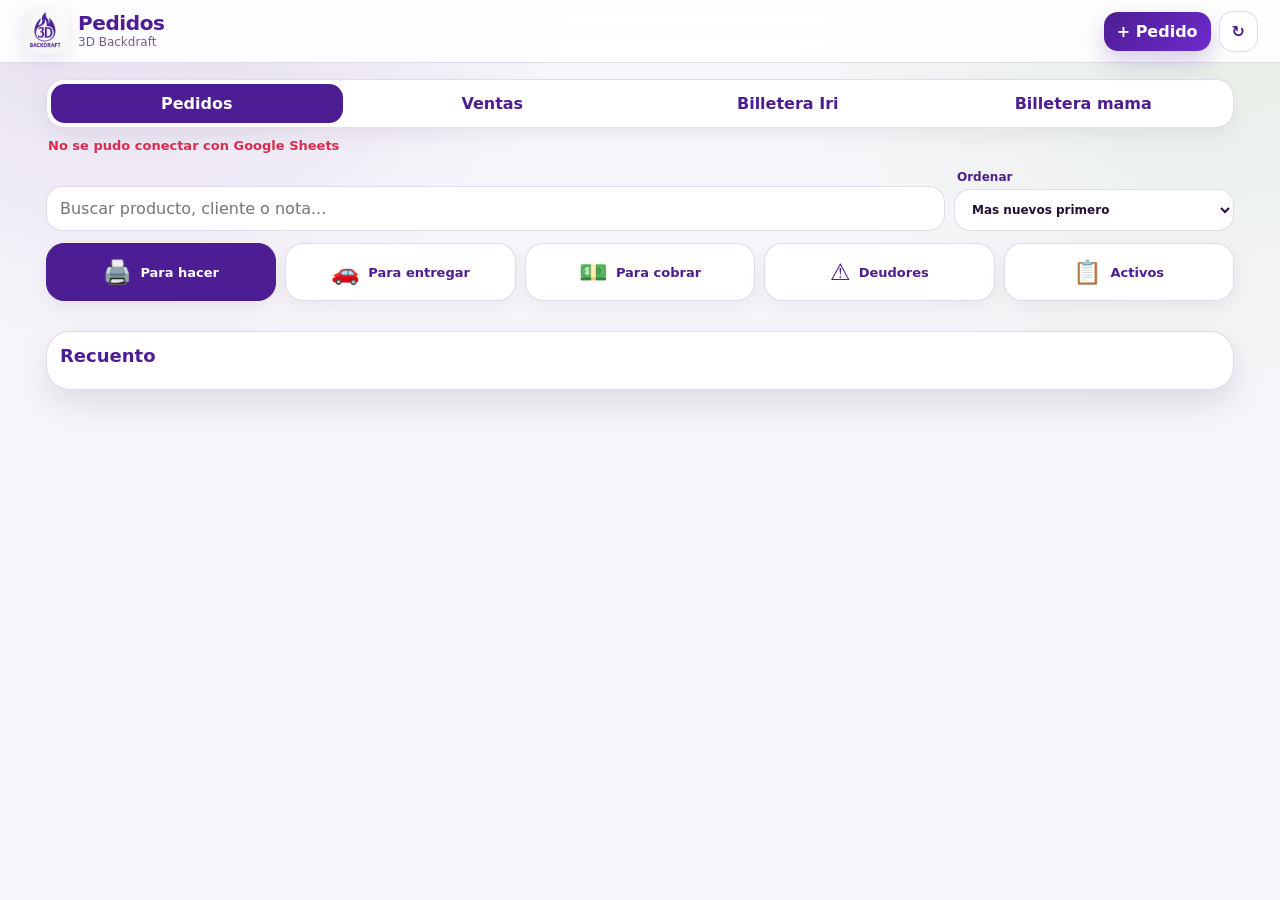
<file: index.html>
<!DOCTYPE html>
<html lang="es">
<head>
  <meta charset="UTF-8" />
  <meta name="viewport" content="width=device-width, initial-scale=1.0" />
  <title>3D Backdraft - Pedidos</title>
  <link rel="stylesheet" href="styles.css?v=11" />
</head>

<body>

  <header class="topbar">

    <div class="brand">
      <img src="logo-3d-backdraft.png" alt="3D Backdraft" />
      <div>
        <strong>Pedidos</strong>
        <span>3D Backdraft</span>
      </div>
    </div>

    <div class="top-actions">
      <button id="newOrderBtn" class="primary compact">+ Pedido</button>
      <button id="syncBtn" class="icon-btn" title="Actualizar">↻</button>
    </div>

  </header>

  <main>

    <nav class="view-tabs" aria-label="Vistas">
      <button class="view-tab active" data-view="pedidos">Pedidos</button>
      <button class="view-tab" data-view="ventas">Ventas</button>
      <button class="view-tab" data-view="billetera-iri">Billetera Iri</button>
      <button class="view-tab" data-view="billetera-mama">Billetera mama</button>
    </nav>

    <section id="statusMsg" class="status-msg"></section>

    <section id="ordersView">

      <section class="toolbar">

        <input
          id="searchInput"
          type="search"
          placeholder="Buscar producto, cliente o nota..."
        />

        <label class="sort-control">
          <span>Ordenar</span>

          <select id="sortSelect">
            <option value="nuevos">Mas nuevos primero</option>
            <option value="viejos">Mas viejos primero</option>
            <option value="cliente">Cliente A-Z</option>
            <option value="deuda">Mayor deuda primero</option>
            <option value="monto">Mayor venta primero</option>
          </select>
        </label>

      </section>

      <nav class="tabs" aria-label="Estados de pedidos">
        <button class="tab active" data-filter="Para hacer"><span>🖨️</span><b>Para hacer</b></button>
        <button class="tab" data-filter="Para entregar"><span>🚗</span><b>Para entregar</b></button>
        <button class="tab" data-filter="Para cobrar"><span>💵</span><b>Para cobrar</b></button>
        <button class="tab" data-filter="Deudor"><span>⚠️</span><b>Deudores</b></button>
        <button class="tab" data-filter="Todos"><span>📋</span><b>Activos</b></button>
      </nav>

      <section id="ordersList" class="orders-list"></section>

      <section class="summary-wrap" aria-label="Resumen de pedidos">
        <h2>Recuento</h2>
        <section class="summary" id="summary"></section>
      </section>

    </section>

    <section id="salesView" class="hidden">

      <section class="toolbar section-toolbar">
        <div>
          <p class="eyebrow mini">Ingresos</p>
          <h2>Ventas sin pedido</h2>
        </div>

        <button id="newSaleBtn" class="secondary compact" type="button">+ Venta</button>
      </section>

      <section id="salesList" class="movement-list"></section>

    </section>

    <section id="walletView" class="hidden">

      <section class="metrics-panel" aria-label="Billetera">
        <div class="panel-head">
          <div>
            <p class="eyebrow mini">Billetera</p>
            <h2 id="walletTitle">Billetera Iri</h2>
          </div>
          <div class="panel-actions">
            <button id="newSaleBtnInline" class="primary compact" type="button" onclick="document.getElementById('newSaleBtn').click()">+ Venta</button>
            <button id="newPurchaseBtn" class="secondary compact" type="button">+ Compra</button>
          </div>
        </div>

        <div class="wallet-filters">
          <label>
            Desde
            <input id="walletDateFrom" type="date" />
          </label>

          <label>
            Hasta
            <input id="walletDateTo" type="date" />
          </label>

          <button id="clearWalletDatesBtn" class="ghost" type="button">Todo</button>
        </div>

        <section class="metrics wallet-metrics" id="metrics"></section>
      </section>

      <section class="dashboard-grid wallet-grid">
        <section class="summary-wrap" aria-label="Historial de compras">
          <div class="inline-head">
            <h2>Historial de compras</h2>
            <button id="newPurchaseBtnInline" class="ghost mini-btn" type="button" onclick="document.getElementById('newPurchaseBtn').click()">+</button>
          </div>
          <section class="purchase-list" id="purchaseList"></section>
        </section>

        <section class="summary-wrap" aria-label="Historial de ingresos">
          <div class="inline-head">
            <h2>Historial de ingresos</h2>
            <button class="ghost mini-btn" type="button" onclick="document.getElementById('newSaleBtn').click()">+</button>
          </div>
          <section class="movement-list" id="incomeList"></section>
        </section>

        <section class="summary-wrap wide-panel" aria-label="Lectura de billetera">
          <h2>Lectura rapida</h2>
          <section class="wallet-notes" id="walletNotes"></section>
        </section>
      </section>

    </section>

  </main>

  <dialog id="orderDialog">

    <form id="orderForm" method="dialog" class="form-card">

      <div class="dialog-head">
        <div>
          <p class="eyebrow mini">Carga rapida</p>
          <h2 id="dialogTitle">Nuevo pedido</h2>
        </div>

        <button type="button" id="closeDialogBtn" class="ghost">×</button>
      </div>

      <input type="hidden" id="orderId" />

      <label>
        Producto / pedido *
        <textarea
          id="pedido"
          rows="3"
          placeholder="Ej: 10 llaveros bomberos + nombres"
          required
        ></textarea>
      </label>

      <label>
        Para quien
        <input
          id="cliente"
          type="text"
          placeholder="Opcional"
        />
      </label>

      <div class="grid-3">

        <label>
          Precio unitario
          <input
            id="precioUnitario"
            type="text"
            inputmode="decimal"
            min="0"
            step="1"
            placeholder="0"
          />
        </label>

        <label>
          Cantidad
          <input
            id="cantidad"
            type="number"
            min="1"
            step="1"
            placeholder="1"
          />
        </label>

        <label>
          Precio total
          <input
            id="precioTotal"
            type="text"
            inputmode="decimal"
            min="0"
            step="1"
            placeholder="0"
          />
        </label>

      </div>

      <label>
        Seña / pagado
        <input
          id="sena"
          type="text"
          inputmode="decimal"
          min="0"
          step="1"
          placeholder="Opcional"
        />
      </label>

      <div class="grid-2">
        <label>
          Parte Iri
          <input
            id="shareIri"
            type="text"
            inputmode="decimal"
            min="0"
            step="1"
            placeholder="50% automatico"
          />
        </label>

        <label>
          Parte mama
          <input
            id="shareMama"
            type="text"
            inputmode="decimal"
            min="0"
            step="1"
            placeholder="50% automatico"
          />
        </label>
      </div>

      <label id="stateField">
        Estado
        <select id="estado">
          <option>Para hacer</option>
          <option>Para entregar</option>
          <option>Para cobrar</option>
          <option>Deudor</option>
          <option>Finalizado</option>
        </select>
      </label>

      <label>
        Nota
        <textarea
          id="nota"
          rows="2"
          placeholder="Color, entrega, medidas, link de referencia, etc."
        ></textarea>
      </label>

      <button class="primary full" type="submit">
        Guardar en Sheet
      </button>

    </form>

  </dialog>

  <dialog id="saleDialog">

    <form id="saleForm" method="dialog" class="form-card">

      <div class="dialog-head">
        <div>
          <p class="eyebrow mini">Ventas</p>
          <h2 id="saleDialogTitle">Nueva venta</h2>
        </div>

        <button type="button" id="closeSaleDialogBtn" class="ghost">×</button>
      </div>

      <input type="hidden" id="saleId" />
      <input type="hidden" id="saleType" value="Venta" />
      <input type="hidden" id="saleOrderId" />

      <label>
        Fecha
        <input id="saleDate" type="date" />
      </label>

      <label>
        Billetera
        <select id="saleWallet">
          <option value="iri">Billetera Iri</option>
          <option value="mama">Billetera mama</option>
        </select>
      </label>

      <label>
        Detalle *
        <input
          id="saleDetail"
          type="text"
          placeholder="Ej: venta en feria, pieza suelta, seña extra..."
          required
        />
      </label>

      <label id="saleTotalField">
        Total venta *
        <input
          id="saleAmount"
          type="text"
          inputmode="decimal"
          min="0"
          step="1"
          placeholder="0"
          required
        />
      </label>

      <div id="saleSplitFields" class="grid-2">
        <label>
          Para Iri
          <input
            id="saleShareIri"
            type="text"
            inputmode="decimal"
            min="0"
            step="1"
            placeholder="50% automatico"
          />
        </label>

        <label>
          Para mama
          <input
            id="saleShareMama"
            type="text"
            inputmode="decimal"
            min="0"
            step="1"
            placeholder="50% automatico"
          />
        </label>
      </div>

      <label>
        Referencia
        <input
          id="saleReference"
          type="text"
          placeholder="Cliente, medio de pago, nota corta..."
        />
      </label>

      <button class="primary full" type="submit">
        Guardar venta
      </button>

    </form>

  </dialog>

  <dialog id="purchaseDialog">

    <form id="purchaseForm" method="dialog" class="form-card">

      <div class="dialog-head">
        <div>
          <p class="eyebrow mini">Compras</p>
          <h2 id="purchaseDialogTitle">Nueva compra</h2>
        </div>

        <button type="button" id="closePurchaseDialogBtn" class="ghost">×</button>
      </div>

      <input type="hidden" id="purchaseId" />

      <label>
        Fecha
        <input id="purchaseDate" type="date" />
      </label>

      <label>
        Billetera
        <select id="purchaseWallet">
          <option value="iri">Billetera Iri</option>
          <option value="mama">Billetera mama</option>
        </select>
      </label>

      <label>
        Que se compro *
        <input
          id="purchaseConcept"
          type="text"
          placeholder="Filamento, repuesto, embalaje..."
          required
        />
      </label>

      <label>
        Monto *
        <input
          id="purchaseAmount"
          type="text"
          inputmode="decimal"
          min="0"
          step="1"
          placeholder="0"
          required
        />
      </label>

      <label>
        Nota
        <textarea
          id="purchaseNote"
          rows="2"
          placeholder="Proveedor, color, cantidad, motivo..."
        ></textarea>
      </label>

      <button class="primary full" type="submit">
        Guardar compra
      </button>

    </form>

  </dialog>

  <script src="app.js?v=11"></script>

</body>
</html>
</file>
<file: styles.css>
:root {
  --bg: #f8f6fb;
  --ink: #241036;
  --muted: #745f86;
  --purple: #4d1d93;
  --purple-2: #6e2bcc;
  --purple-soft: rgba(77, 29, 147, .10);
  --green: #60BC48;
  --green-2: #00f022;
  --silver: #d9d6df;
  --panel: #ffffff;
  --line: rgba(77, 29, 147, .16);
  --shadow: 0 14px 34px rgba(36, 16, 54, .12);
  --danger: #d92d50;
  --warning: #f0a500;
  --blue: #1686b8;
  --orange: #f26b3a;
}

* {
  box-sizing: border-box;
}

body {
  margin: 0;
  min-height: 100vh;
  font-family: system-ui, -apple-system, BlinkMacSystemFont, "Segoe UI", sans-serif;
  background:
    radial-gradient(circle at 10% -10%, rgba(77,29,147,.14), transparent 30%),
    radial-gradient(circle at 95% 0%, rgba(96,188,72,.12), transparent 28%),
    var(--bg);
  color: var(--ink);
}

button,
input,
textarea,
select {
  font: inherit;
}

button {
  -webkit-tap-highlight-color: transparent;
}

.topbar {
  position: sticky;
  top: 0;
  z-index: 10;
  display: flex;
  align-items: center;
  justify-content: space-between;
  gap: 10px;
  padding: 8px 12px;
  background: rgba(255,255,255,.9);
  border-bottom: 1px solid var(--line);
  backdrop-filter: blur(14px);
}

.brand {
  display: flex;
  align-items: center;
  gap: 10px;
  min-width: 0;
}

.brand img {
  width: 42px;
  height: 42px;
  object-fit: contain;
  border-radius: 12px;
  background: #fff;
  box-shadow: 0 6px 18px rgba(77,29,147,.10);
}

.brand strong {
  display: block;
  font-size: 18px;
  line-height: 1;
  color: var(--purple);
  letter-spacing: -.02em;
}

.brand span {
  display: block;
  font-size: 12px;
  color: var(--muted);
  margin-top: 2px;
}

.top-actions {
  display: flex;
  gap: 8px;
  align-items: center;
}

main {
  max-width: 1220px;
  margin: 0 auto;
  padding: 12px;
}

.toolbar {
  display: grid;
  grid-template-columns: 1fr;
  gap: 9px;
  margin-bottom: 10px;
}

.hidden {
  display: none !important;
}

.view-tabs {
  display: grid;
  grid-template-columns: repeat(4, minmax(140px, 1fr));
  gap: 4px;
  padding: 4px;
  margin-bottom: 10px;
  width: 100%;
  overflow-x: auto;
  border: 1px solid var(--line);
  border-radius: 18px;
  background: #fff;
  box-shadow: 0 8px 20px rgba(36,16,54,.06);
}

.view-tabs::-webkit-scrollbar {
  display: none;
}

.view-tab {
  border: 0;
  border-radius: 14px;
  padding: 10px 14px;
  background: transparent;
  color: var(--purple);
  font-weight: 900;
  cursor: pointer;
  white-space: nowrap;
}

.view-tab.active {
  background: var(--purple);
  color: #fff;
}

.sort-control {
  display: grid;
  gap: 5px;
  margin: 0;
  color: var(--purple);
  font-size: 12px;
  font-weight: 900;
}

.sort-control span {
  padding-left: 3px;
}

input,
textarea,
select {
  width: 100%;
  border: 1px solid var(--line);
  border-radius: 16px;
  padding: 12px 13px;
  background: #fff;
  color: var(--ink);
  outline: none;
}

input:focus,
textarea:focus,
select:focus {
  border-color: var(--purple-2);
  box-shadow: 0 0 0 4px rgba(77,29,147,.10);
}

.primary {
  border: 0;
  border-radius: 16px;
  padding: 12px 14px;
  background: linear-gradient(135deg, var(--purple), var(--purple-2));
  color: #fff;
  font-weight: 900;
  box-shadow: 0 10px 24px rgba(77,29,147,.23);
  cursor: pointer;
}

.primary.compact {
  padding: 10px 13px;
  border-radius: 14px;
}

.secondary {
  border: 1px solid rgba(96,188,72,.45);
  border-radius: 16px;
  padding: 12px 14px;
  background: #f3fff1;
  color: #245f19;
  font-weight: 900;
  cursor: pointer;
}

.secondary.compact {
  padding: 10px 13px;
  border-radius: 14px;
}

.full {
  width: 100%;
}

.icon-btn,
.ghost {
  border: 1px solid var(--line);
  background: #fff;
  color: var(--purple);
  border-radius: 14px;
  padding: 10px 12px;
  font-weight: 900;
  cursor: pointer;
}

.tabs {
  display: grid;
  grid-auto-flow: column;
  grid-auto-columns: minmax(128px, 1fr);
  gap: 9px;
  overflow-x: auto;
  padding: 2px 0 12px;
  scrollbar-width: none;
}

.tabs::-webkit-scrollbar {
  display: none;
}

.tab {
  border: 1px solid var(--line);
  background: #fff;
  color: var(--purple);
  border-radius: 18px;
  padding: 12px 11px;
  min-height: 58px;
  display: flex;
  align-items: center;
  justify-content: center;
  gap: 8px;
  cursor: pointer;
  box-shadow: 0 8px 20px rgba(36,16,54,.06);
}

.tab span {
  font-size: 23px;
}

.tab b {
  font-size: 13px;
}

.tab.active {
  background: var(--purple);
  color: #fff;
  border-color: var(--purple);
}

.status-msg {
  min-height: 22px;
  margin: 2px 0 10px;
  padding: 0 2px;
  font-size: 13px;
  color: var(--muted);
}

.status-msg.ok {
  color: #2f7c21;
  font-weight: 800;
}

.status-msg.error {
  color: var(--danger);
  font-weight: 800;
}

.orders-list {
  display: grid;
  gap: 12px;
}

.order-card {
  background: var(--panel);
  border: 1px solid var(--line);
  border-left: 7px solid var(--green);
  border-radius: 22px;
  box-shadow: var(--shadow);
  overflow: hidden;
}

.order-card.deudor {
  border-left-color: var(--danger);
}

.order-card.espera {
  border-left-color: var(--warning);
}

.order-card.para-entregar {
  border-left-color: var(--purple-2);
}

.section-toolbar {
  align-items: center;
}

.open-detail {
  border-top: 1px solid var(--line);
}

.card-summary {
  list-style: none;
  display: grid;
  grid-template-columns: auto 1fr auto;
  gap: 11px;
  align-items: center;
  cursor: pointer;
  padding: 13px;
}

.card-summary::-webkit-details-marker {
  display: none;
}

.mini-icon {
  width: 48px;
  height: 48px;
  display: grid;
  place-items: center;
  border-radius: 17px;
  background: var(--purple-soft);
  font-size: 26px;
}

.summary-main {
  min-width: 0;
}

.order-title {
  margin: 0;
  font-size: 17px;
  line-height: 1.2;
  white-space: nowrap;
  overflow: hidden;
  text-overflow: ellipsis;
}

.client-line {
  margin: 4px 0 0;
  color: var(--muted);
  font-size: 14px;
  white-space: nowrap;
  overflow: hidden;
  text-overflow: ellipsis;
}

.badge {
  border-radius: 999px;
  padding: 7px 9px;
  font-size: 11px;
  font-weight: 900;
  background: var(--purple-soft);
  color: var(--purple);
  white-space: nowrap;
}

.card-detail {
  padding: 0 13px 13px;
  border-top: 1px solid var(--line);
}

.meta {
  display: flex;
  flex-wrap: wrap;
  gap: 7px;
  margin-top: 12px;
}

.meta span {
  background: #faf8fc;
  border: 1px solid var(--line);
  color: var(--muted);
  border-radius: 999px;
  padding: 6px 9px;
  font-size: 12px;
}

.note {
  margin: 11px 0 0;
  color: var(--ink);
  font-size: 14px;
}

.muted-note {
  color: var(--muted);
  font-style: italic;
}

.card-actions {
  display: grid;
  grid-template-columns: 1fr;
  gap: 9px;
  margin-top: 13px;
}

.card-actions button {
  border: 1px solid var(--line);
  background: #fff;
  color: var(--purple);
  border-radius: 16px;
  padding: 13px 10px;
  min-height: 48px;
  font-weight: 850;
  cursor: pointer;
}

.card-actions .quick {
  background: linear-gradient(135deg, var(--green), #92db81);
  color: #10240c;
  border: 0;
}

.empty {
  text-align: center;
  color: var(--muted);
  padding: 32px 10px;
  border: 1px dashed var(--line);
  border-radius: 22px;
  background: #fff;
}

.summary-wrap {
  margin-top: 18px;
  padding: 13px;
  border-radius: 24px;
  background: #fff;
  border: 1px solid var(--line);
  box-shadow: var(--shadow);
}

.metrics-panel {
  margin-bottom: 12px;
  padding: 13px;
  border-radius: 24px;
  background: #fff;
  border: 1px solid var(--line);
  box-shadow: var(--shadow);
}

.panel-head,
.inline-head {
  display: flex;
  align-items: center;
  justify-content: space-between;
  gap: 10px;
}

.panel-actions,
.item-actions {
  display: flex;
  align-items: center;
  justify-content: flex-end;
  gap: 8px;
  flex-wrap: wrap;
}

.metrics {
  display: grid;
  grid-template-columns: repeat(2, minmax(0,1fr));
  gap: 9px;
  margin-top: 10px;
}

.wallet-filters {
  display: grid;
  grid-template-columns: 1fr 1fr auto;
  gap: 8px;
  align-items: end;
  margin-top: 12px;
}

.wallet-filters label {
  margin: 0;
  font-size: 12px;
}

.wallet-filters input {
  padding: 10px 11px;
  border-radius: 14px;
}

.wallet-filters button {
  min-height: 42px;
}

.metric-card {
  border: 1px solid var(--line);
  background: #fbf9fe;
  border-radius: 18px;
  padding: 12px;
  min-height: 76px;
  display: grid;
  align-content: space-between;
}

.metric-card span {
  color: var(--muted);
  font-size: 12px;
  font-weight: 850;
}

.metric-card strong {
  color: var(--purple);
  font-size: 22px;
  line-height: 1.05;
}

.metric-card.positive strong {
  color: #2f7c21;
}

.metric-card.negative strong {
  color: var(--danger);
}

.metric-card.warn strong {
  color: var(--warning);
}

.metric-card.soft {
  background: #f7fcff;
  border-color: rgba(22,134,184,.24);
}

.dashboard-grid {
  display: grid;
  gap: 12px;
}

.summary-wrap h2 {
  margin: 0 0 10px;
  font-size: 18px;
  color: var(--purple);
}

.summary {
  display: grid;
  grid-template-columns: repeat(2, minmax(0,1fr));
  gap: 9px;
}

.summary-card {
  border: 1px solid var(--line);
  background: #fbf9fe;
  border-radius: 18px;
  padding: 12px;
  min-height: 82px;
  display: grid;
  align-content: space-between;
}

.summary-icon {
  font-size: 23px;
}

.summary-card strong {
  color: var(--purple);
  font-size: 26px;
  line-height: 1;
}

.summary-card span {
  color: var(--muted);
  font-size: 13px;
}

.purchase-list {
  display: grid;
  gap: 8px;
}

.purchase-item {
  display: flex;
  align-items: center;
  justify-content: space-between;
  gap: 10px;
  border: 1px solid var(--line);
  border-radius: 16px;
  padding: 10px;
  background: #fbf9fe;
}

.purchase-item div {
  min-width: 0;
}

.purchase-item strong,
.purchase-item span {
  display: block;
}

.purchase-item strong {
  color: var(--ink);
  font-size: 14px;
  white-space: nowrap;
  overflow: hidden;
  text-overflow: ellipsis;
}

.purchase-item span {
  color: var(--muted);
  font-size: 12px;
  margin-top: 2px;
}

.purchase-item b {
  color: var(--orange);
  white-space: nowrap;
}

.purchase-item .item-actions,
.movement-item .item-actions {
  flex: 0 0 auto;
}

.movement-list {
  display: grid;
  gap: 8px;
}

.movement-item {
  display: flex;
  align-items: center;
  justify-content: space-between;
  gap: 12px;
  border: 1px solid var(--line);
  border-radius: 16px;
  padding: 10px;
  background: #fbf9fe;
}

.movement-item div {
  min-width: 0;
}

.movement-item strong,
.movement-item span,
.movement-item small {
  display: block;
}

.movement-item strong {
  color: var(--purple);
  font-size: 13px;
}

.movement-item span {
  color: var(--ink);
  font-size: 14px;
  white-space: nowrap;
  overflow: hidden;
  text-overflow: ellipsis;
}

.movement-item small {
  color: var(--muted);
  font-size: 12px;
  margin-top: 2px;
}

.movement-item b {
  white-space: nowrap;
}

.movement-item.in b {
  color: #2f7c21;
}

.movement-item.out b {
  color: var(--danger);
}

.wide-panel {
  grid-column: 1 / -1;
}

.wallet-notes {
  display: grid;
  gap: 9px;
}

.wallet-note {
  border: 1px solid var(--line);
  border-radius: 16px;
  padding: 11px;
  background: #fbf9fe;
}

.wallet-note strong,
.wallet-note span {
  display: block;
}

.wallet-note strong {
  color: var(--purple);
  font-size: 14px;
}

.wallet-note span {
  color: var(--muted);
  font-size: 13px;
  line-height: 1.35;
  margin-top: 4px;
}

.compact-empty {
  padding: 18px 10px;
}

.mini-btn {
  width: 36px;
  height: 36px;
  padding: 0;
  display: grid;
  place-items: center;
}

.item-actions .mini-btn {
  width: auto;
  min-width: 58px;
  padding: 0 10px;
}

#orderDialog,
#saleDialog,
#purchaseDialog {
  width: min(94vw, 540px);
  border: 0;
  border-radius: 24px;
  padding: 0;
  background: transparent;
  color: var(--ink);
}

#orderDialog::backdrop,
#saleDialog::backdrop,
#purchaseDialog::backdrop {
  background: rgba(36,16,54,.45);
  backdrop-filter: blur(5px);
}

.form-card {
  background: #fff;
  border: 1px solid var(--line);
  border-radius: 24px;
  padding: 16px;
  box-shadow: 0 25px 60px rgba(36,16,54,.22);
}

.dialog-head {
  display: flex;
  justify-content: space-between;
  align-items: center;
  gap: 10px;
  margin-bottom: 12px;
}

.dialog-subtitle {
  margin: 5px 0 0;
  color: var(--muted);
  font-size: 13px;
  line-height: 1.35;
}

.eyebrow {
  margin: 0 0 3px;
  color: var(--green);
  font-weight: 950;
  letter-spacing: .09em;
  text-transform: uppercase;
  font-size: 12px;
}

h2 {
  margin: 0;
  color: var(--purple);
}

label {
  display: grid;
  gap: 6px;
  margin-bottom: 12px;
  color: var(--purple);
  font-size: 14px;
  font-weight: 850;
}

.grid-2 {
  display: grid;
  grid-template-columns: 1fr 1fr;
  gap: 10px;
}

.grid-3 {
  display: grid;
  grid-template-columns: 1fr;
  gap: 10px;
}

.check-row {
  display: flex;
  align-items: center;
  gap: 10px;
  padding: 10px 12px;
  border: 1px solid var(--line);
  border-radius: 16px;
  background: #fbf9fe;
}

.check-row input {
  width: 18px;
  height: 18px;
  padding: 0;
  accent-color: var(--purple);
}

.check-row span {
  color: var(--purple);
}

.channel-field {
  border: 0;
  padding: 0;
  margin: 0 0 12px;
  display: grid;
  gap: 8px;
}

.channel-field legend {
  color: var(--purple);
  font-size: 14px;
  font-weight: 850;
  margin-bottom: 6px;
}

@media (min-width: 720px) {
  main {
    padding: 16px;
  }

  .brand img {
    width: 46px;
    height: 46px;
  }

  .brand strong {
    font-size: 20px;
  }

  .toolbar {
    grid-template-columns: 1fr minmax(220px, 280px);
    align-items: end;
  }

  .tabs {
    grid-auto-flow: initial;
    grid-template-columns: repeat(5, 1fr);
    overflow: visible;
  }

  .orders-list {
    grid-template-columns: repeat(2, minmax(0,1fr));
  }

  .summary {
    grid-template-columns: repeat(5, minmax(0,1fr));
  }

  .metrics {
    grid-template-columns: repeat(5, minmax(0,1fr));
  }

  .dashboard-grid {
    grid-template-columns: minmax(0, 1.4fr) minmax(280px, .8fr);
  }

  .card-actions {
    grid-template-columns: repeat(2, minmax(0,1fr));
  }

  .grid-3 {
    grid-template-columns: repeat(3, minmax(0,1fr));
  }
}

@media (min-width: 1080px) {
  .orders-list {
    grid-template-columns: repeat(3, minmax(0,1fr));
  }

  .topbar {
    padding: 8px 22px;
  }
}
</file>
